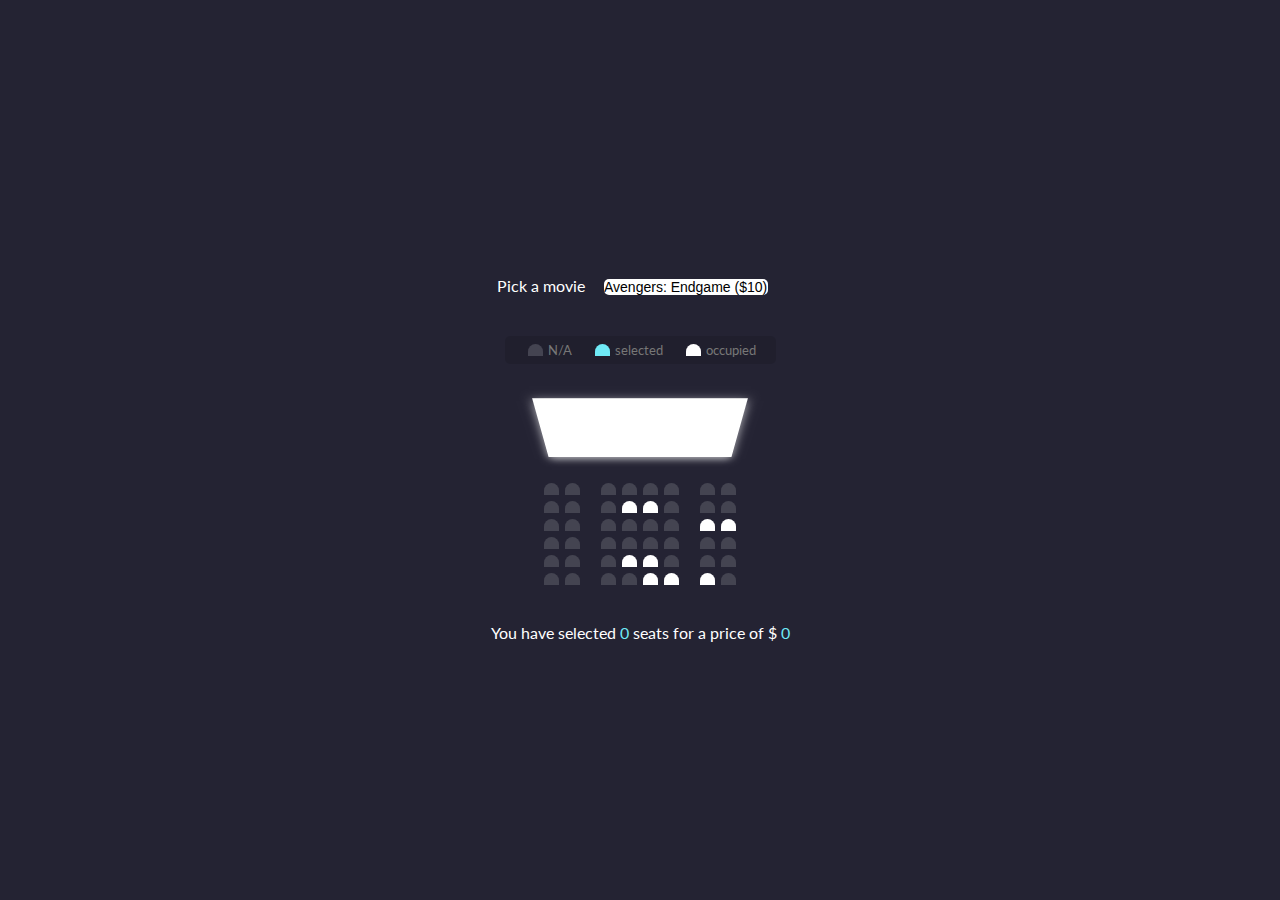
<file: Javohir/projects/movieSeatbooking.html>
<!DOCTYPE html>
<html lang="en">
<head>
    <meta charset="UTF-8">
    <meta http-equiv="X-UA-Compatible" content="IE=edge">
    <meta name="viewport" content="width=device-width, initial-scale=1.0">
    <title>Movie Seat Booking</title>
    <link rel="stylesheet" href="/Javohir/projects/movieSeatBooking.css">
</head>
<body>
    <div class="movie-container">
        <label for="">Pick a movie</label>
        <select id="movie">
        <option value="10">Avengers: Endgame ($10)</option>
        <option value="12">Joker ($12)</option>
        <option value="8">Jumboq ($8)</option>
        <option value="9">The Lion King ($9)</option>
        </select>
    </div>

    <ul class="showcase">
        <li>
            <div class="seat"></div>
            <small>N/A</small>
        </li>
        <li>
            <div class="seat selected"></div>
            <small>selected</small>
        </li>
        <li>
            <div class="seat occupied"></div>
            <small>occupied</small>
        </li>
    </ul>

    <div class="container">
        <div class="screen"></div>
        <div class="row">
            <div class="seat"></div>
             <div class="seat"></div>
              <div class="seat"></div>
               <div class="seat"></div>
                <div class="seat"></div>
                 <div class="seat"></div>
                  <div class="seat"></div>
                   <div class="seat"></div>
        </div>
        <div class="row">
            <div class="seat"></div>
             <div class="seat"></div>
              <div class="seat"></div>
               <div class="seat occupied"></div>
                <div class="seat occupied"></div>
                 <div class="seat"></div>
                  <div class="seat"></div>
                   <div class="seat"></div>
        </div>
        <div class="row">
            <div class="seat"></div>
             <div class="seat"></div>
              <div class="seat"></div>
               <div class="seat"></div>
                <div class="seat"></div>
                 <div class="seat"></div>
                  <div class="seat occupied"></div>
                   <div class="seat occupied"></div>
        </div>
        <div class="row">
            <div class="seat"></div>
             <div class="seat"></div>
              <div class="seat"></div>
               <div class="seat"></div>
                <div class="seat"></div>
                 <div class="seat"></div>
                  <div class="seat"></div>
                   <div class="seat"></div>
        </div>
        <div class="row">
            <div class="seat"></div>
             <div class="seat"></div>
              <div class="seat"></div>
               <div class="seat occupied"></div>
                <div class="seat occupied"></div>
                 <div class="seat"></div>
                  <div class="seat"></div>
                   <div class="seat"></div>
        </div>
        <div class="row">
            <div class="seat"></div>
             <div class="seat"></div>
              <div class="seat"></div>
               <div class="seat"></div>
                <div class="seat occupied"></div>
                 <div class="seat occupied"></div>
                  <div class="seat occupied"></div>
                   <div class="seat"></div>
        </div>
    </div>
    <p class="text">You have selected <span id="count">0</span> seats for a price of $ <span id="total">0</span></p>
 <script src="/Javohir/projects/movieSeatBooking.js"></script>
</body>
</html>
</file>
<file: Javohir/projects/movieSeatBooking.css>
@import url('https://fonts.googleapis.com/css2?family=Lato:wght@100&display=swap');

* {
    padding: 0;
    box-sizing: border-box;
}

body {
    background-color: #242333;
    display: flex;
    flex-direction: column;
    color: #fff;
    align-items: center;
    justify-content: center;
    height: 100vh;
    font-family: 'lato',sans-serif;
    margin: 0;
}

.movie-container{
    margin: 20px 0;

}

.movie-container select {
    background-color: #fff;
    border:0;
    border-radius: 5px;
    -webkit-border-radius: 5px;
    -moz-border-radius: 5px;
    -ms-border-radius: 5px;
    -o-border-radius: 5px;
    font-size: 14px;
    margin: 5px 15px 5px 15px;
    -moz-appearance: none;
    appearance: none;
}
.seat {
    background-color: #444451;
    height: 12px;
    width: 15px;
    margin: 3px;
    border-top-left-radius: 10px;
    border-top-right-radius: 10px;

}

.seat.selected{
    background-color: #6feaf6;
}

.seat.occupied{
    background-color: #fff;

}

.seat:nth-of-type(2) {
    margin-right: 18px;
}
.seat:nth-last-of-type(2) {
    margin-left: 18px;
}

.seat:not(.occupied):hover{
    cursor:pointer;
    transform: scale(1.2);
}

.container{
    perspective: 300px;
    margin-bottom: 30px;
}

.showcase .seat:not(.occupied):hover{
    cursor:pointer;
    transform: scale(1);
}

.showcase{
    background-color: rgba(0, 0, 0, 0.1);
    padding: 5px 10px;
    border-radius: 5px;
    -webkit-border-radius: 5px;
    -moz-border-radius: 5px;
    -ms-border-radius: 5px;
    -o-border-radius: 5px;
    color: #777;
    display: flex;
    list-style-type: none;
    justify-content: space-between;
}

.showcase li {
    display: flex;
    align-items: center;
    justify-content: center;
    margin: 0 10px;
}


.showcase li small {
    margin-left: 2px;
}
.screen {
    background-color: #fff;
    height: 70px;
    width: 100%;
    margin: 15px 0;
    transform: rotateX(-45deg);
    -webkit-transform: rotateX(-45deg);
    -moz-transform: rotateX(-45deg);
    -ms-transform: rotateX(-45deg);
    -o-transform: rotateX(-45deg);
    box-shadow: 0 3px 10px rgba(255, 255, 255, 0.7);
}
.row {
    display: flex;

}
p.text {
    margin: 5px 0;
}
p.text span{
    color: #6feaf6;

}
</file>
